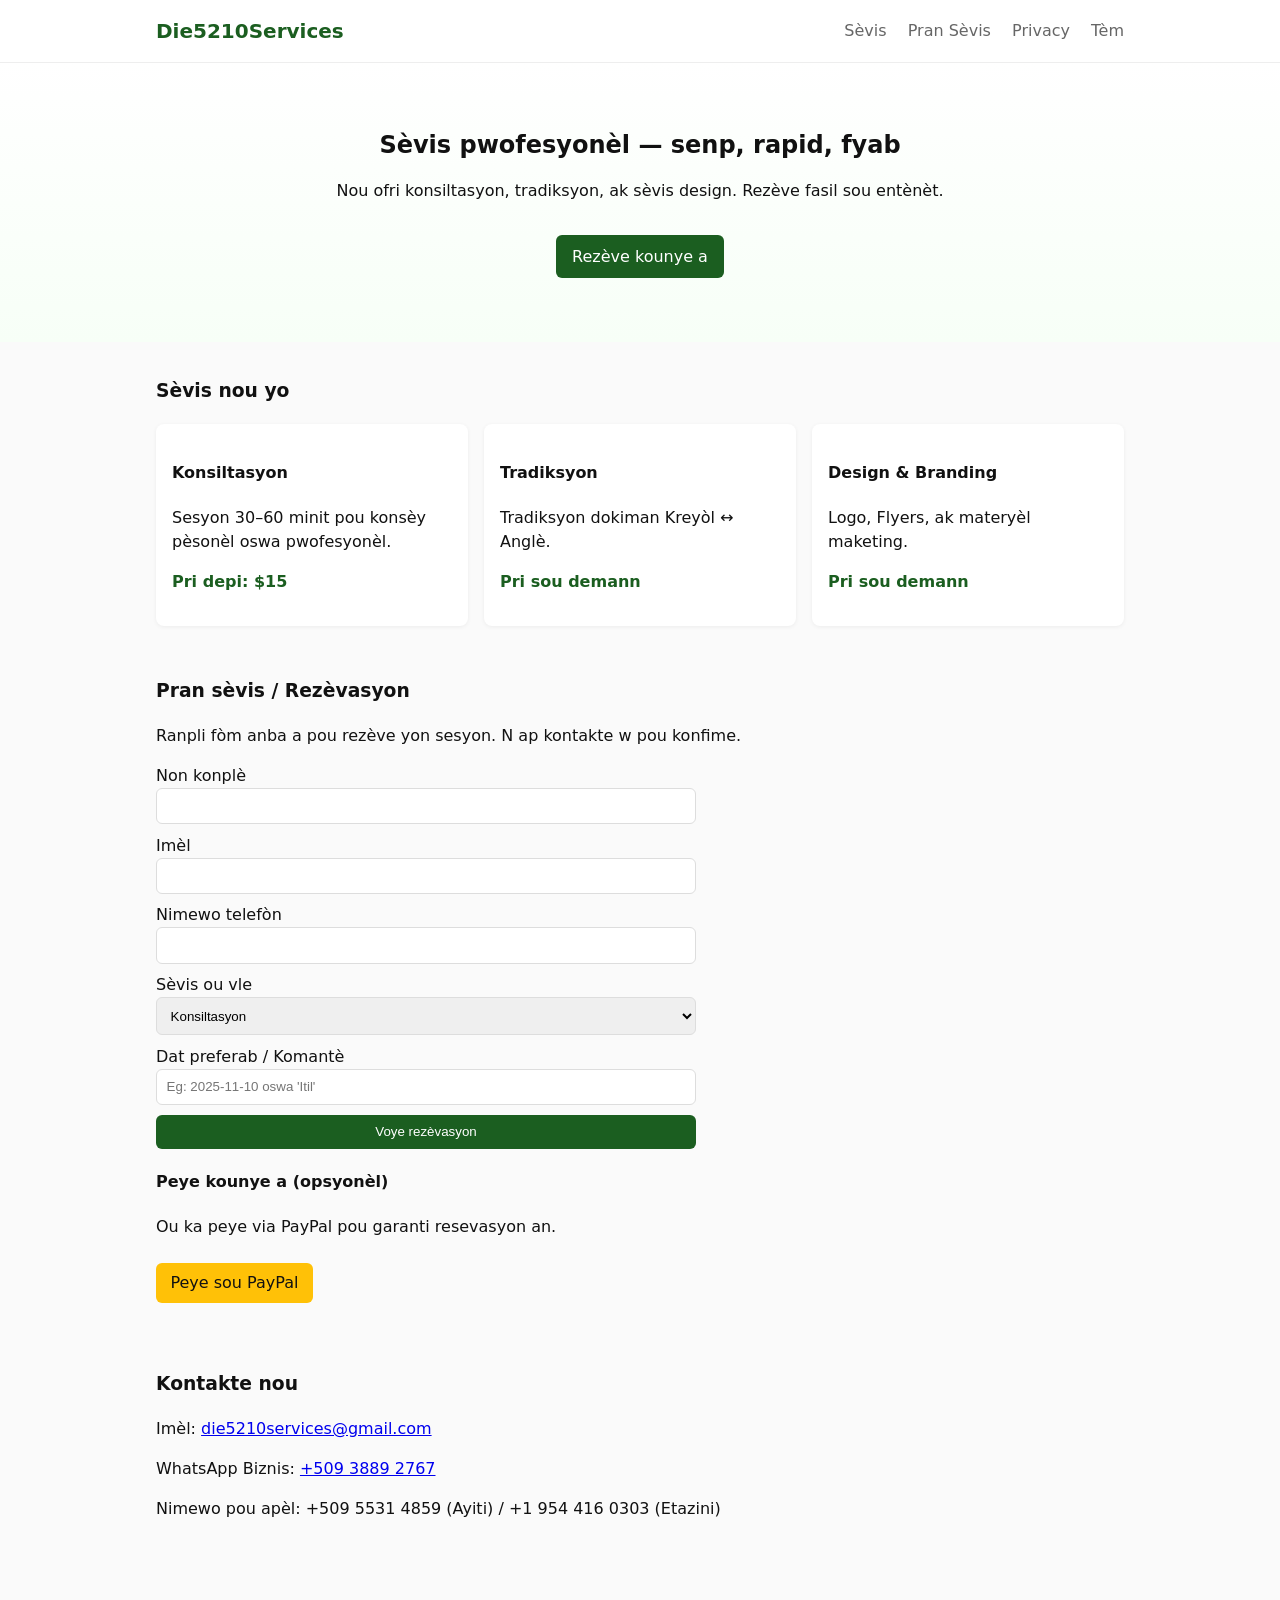
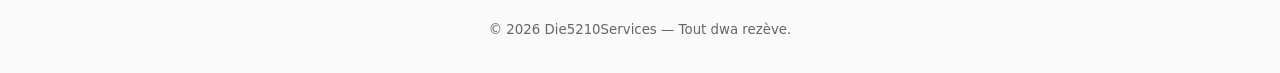
<file: index.html>
<!doctype html>
<html lang="ht">
<head>
  <meta charset="utf-8" />
  <meta name="viewport" content="width=device-width,initial-scale=1" />
  <title>Die5210Services — Pran sèvis fasil</title>
  <meta name="description" content="Die5210Services — Rezève sèvis pwofesyonèl fasilman."> 
  <link rel="stylesheet" href="styles.css">
  <link rel="icon" href="favicon.ico">
</head>
<body>
  <header class="site-header">
    <div class="container">
      <h1>Die5210Services</h1>
      <nav>
        <a href="#services">Sèvis</a>
        <a href="#book">Pran Sèvis</a>
        <a href="privacy.html">Privacy</a>
        <a href="terms.html">Tèm</a>
      </nav>
    </div>
  </header>

  <main>
    <section class="hero">
      <div class="container">
        <h2>Sèvis pwofesyonèl — senp, rapid, fyab</h2>
        <p>Nou ofri konsiltasyon, tradiksyon, ak sèvis design. Rezève fasil sou entènèt.</p>
        <a class="cta" href="#book">Rezève kounye a</a>
      </div>
    </section>

    <section id="services" class="container services">
      <h3>Sèvis nou yo</h3>
      <div class="cards">
        <article class="card">
          <h4>Konsiltasyon</h4>
          <p>Sesyon 30–60 minit pou konsèy pèsonèl oswa pwofesyonèl.</p>
          <p class="price">Pri depi: $15</p>
        </article>
        <article class="card">
          <h4>Tradiksyon</h4>
          <p>Tradiksyon dokiman Kreyòl ↔ Anglè.</p>
          <p class="price">Pri sou demann</p>
        </article>
        <article class="card">
          <h4>Design & Branding</h4>
          <p>Logo, Flyers, ak materyèl maketing.</p>
          <p class="price">Pri sou demann</p>
        </article>
      </div>
    </section>

    <section id="book" class="container book">
      <h3>Pran sèvis / Rezèvasyon</h3>
      <p>Ranpli fòm anba a pou rezève yon sesyon. N ap kontakte w pou konfime.</p>

      <!-- Replace action with your Formspree or Netlify Forms endpoint -->
      <form id="bookingForm" action="https://formspree.io/f/your-form-id" method="POST">
        <label>Non konplè
          <input type="text" name="name" required>
        </label>

        <label>Imèl
          <input type="email" name="email" required>
        </label>

        <label>Nimewo telefòn
          <input type="tel" name="phone" required>
        </label>

        <label>Sèvis ou vle
          <select name="service" required>
            <option value="konsiltasyon">Konsiltasyon</option>
            <option value="tradiksyon">Tradiksyon</option>
            <option value="design">Design</option>
          </select>
        </label>

        <label>Dat preferab / Komantè
          <input type="text" name="date" placeholder="Eg: 2025-11-10 oswa 'Itil'">
        </label>

        <button type="submit" class="btn">Voye rezèvasyon</button>
      </form>

      <div class="payment">
        <h4>Peye kounye a (opsyonèl)</h4>
        <p>Ou ka peye via PayPal pou garanti resevasyon an.</p>
        <!-- Replace this link with your PayPal.me or merchant checkout -->
        <a class="btn-pay" href="https://www.paypal.me/die5210services" target="_blank" rel="noopener">Peye sou PayPal</a>
      </div>

      <div id="message" class="message" aria-live="polite"></div>
    </section>

    <section class="container contact">
      <h3>Kontakte nou</h3>
      <p>Imèl: <a href="mailto:die5210services@gmail.com">die5210services@gmail.com</a></p>
      <p>WhatsApp Biznis: <a href="https://wa.me/50938892767" target="_blank" rel="noopener">+509 3889 2767</a></p>
      <p>Nimewo pou apèl: +509 5531 4859 (Ayiti) / +1 954 416 0303 (Etazini)</p>
    </section>
  </main>

  <footer class="site-footer">
    <div class="container">
      <small>&copy; <span id="year"></span> Die5210Services — Tout dwa rezève.</small>
    </div>
  </footer>

  <script src="script.js"></script>
</body>
</html>
</file>
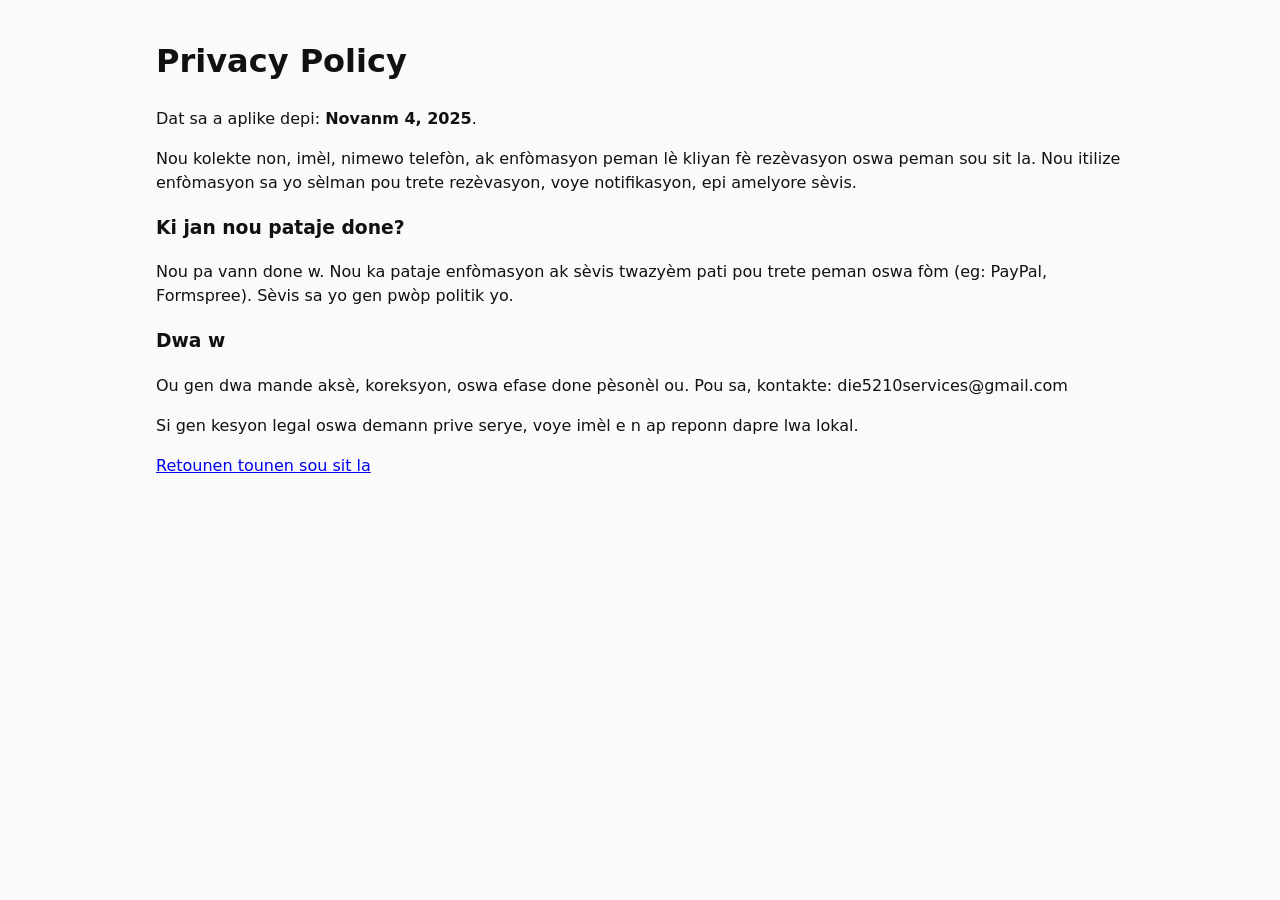
<file: privacy.html>
<!doctype html>
<html lang="ht">
<head>
  <meta charset="utf-8">
  <meta name="viewport" content="width=device-width,initial-scale=1">
  <title>Privacy Policy — Die5210Services</title>
  <link rel="stylesheet" href="styles.css">
</head>
<body>
  <div class="container">
    <h1>Privacy Policy</h1>
    <p>Dat sa a aplike depi: <strong>Novanm 4, 2025</strong>.</p>

    <p>Nou kolekte non, imèl, nimewo telefòn, ak enfòmasyon peman lè kliyan fè rezèvasyon oswa peman sou sit la. Nou itilize enfòmasyon sa yo sèlman pou trete rezèvasyon, voye notifikasyon, epi amelyore sèvis.</p>

    <h3>Ki jan nou pataje done?</h3>
    <p>Nou pa vann done w. Nou ka pataje enfòmasyon ak sèvis twazyèm pati pou trete peman oswa fòm (eg: PayPal, Formspree). Sèvis sa yo gen pwòp politik yo.</p>

    <h3>Dwa w</h3>
    <p>Ou gen dwa mande aksè, koreksyon, oswa efase done pèsonèl ou. Pou sa, kontakte: die5210services@gmail.com</p>

    <p>Si gen kesyon legal oswa demann prive serye, voye imèl e n ap reponn dapre lwa lokal.</p>

    <p><a href="index.html">Retounen tounen sou sit la</a></p>
  </div>
</body>
</html>
</file>
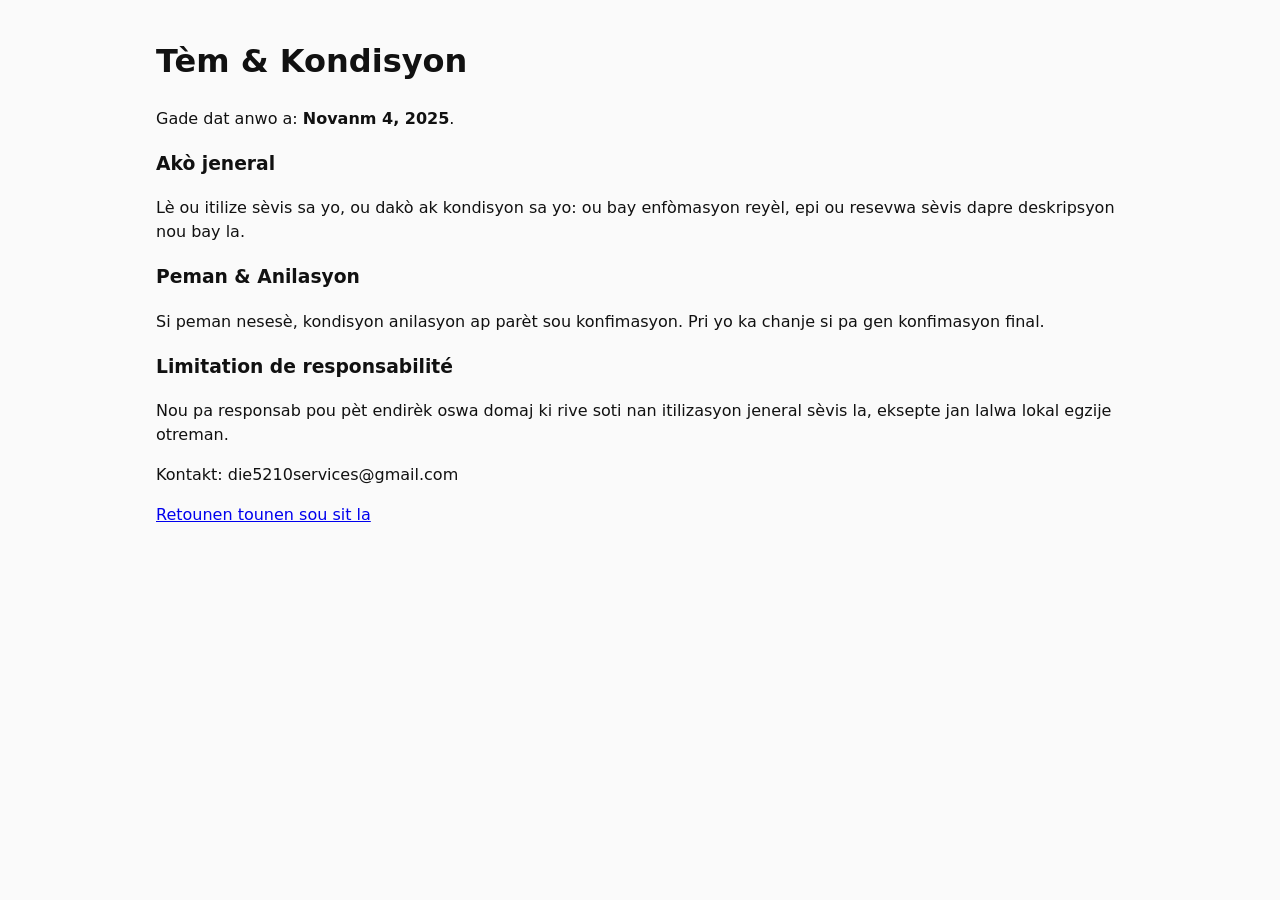
<file: terms.html>
<!doctype html>
<html lang="ht">
<head>
  <meta charset="utf-8">
  <meta name="viewport" content="width=device-width,initial-scale=1">
  <title>Terms of Service — Die5210Services</title>
  <link rel="stylesheet" href="styles.css">
</head>
<body>
  <div class="container">
    <h1>Tèm & Kondisyon</h1>
    <p>Gade dat anwo a: <strong>Novanm 4, 2025</strong>.</p>

    <h3>Akò jeneral</h3>
    <p>Lè ou itilize sèvis sa yo, ou dakò ak kondisyon sa yo: ou bay enfòmasyon reyèl, epi ou resevwa sèvis dapre deskripsyon nou bay la.</p>

    <h3>Peman & Anilasyon</h3>
    <p>Si peman nesesè, kondisyon anilasyon ap parèt sou konfimasyon. Pri yo ka chanje si pa gen konfimasyon final.</p>

    <h3>Limitation de responsabilité</h3>
    <p>Nou pa responsab pou pèt endirèk oswa domaj ki rive soti nan itilizasyon jeneral sèvis la, eksepte jan lalwa lokal egzije otreman.</p>

    <p>Kontakt: die5210services@gmail.com</p>
    <p><a href="index.html">Retounen tounen sou sit la</a></p>
  </div>
</body>
</html>
</file>
<file: styles.css>
:root{--accent:#1b5e20;--muted:#666;--bg:#fafafa}
*{box-sizing:border-box}
body{font-family:system-ui,-apple-system,Segoe UI,Roboto,"Helvetica Neue",Arial;margin:0;color:#111;background:var(--bg);line-height:1.5}
.container{max-width:1000px;margin:0 auto;padding:1rem}
.site-header{background:#fff;border-bottom:1px solid #eee}
.site-header .container{display:flex;align-items:center;justify-content:space-between}
.site-header h1{margin:0;font-size:1.25rem;color:var(--accent)}
nav a{margin-left:1rem;text-decoration:none;color:var(--muted)}
.hero{padding:3rem 0;background:linear-gradient(180deg,#fff,#f7fff7);text-align:center}
.hero h2{margin:0 0 .5rem}
.cta{display:inline-block;margin-top:1rem;padding:.6rem 1rem;border-radius:6px;background:var(--accent);color:#fff;text-decoration:none}
.services .cards{display:grid;grid-template-columns:repeat(auto-fit,minmax(220px,1fr));gap:1rem}
.card{background:#fff;padding:1rem;border-radius:8px;box-shadow:0 1px 4px rgba(0,0,0,.06)}
.price{font-weight:600;color:var(--accent)}
.book form{display:grid;gap:.6rem;max-width:540px}
.book label{display:block}
.book input,.book select{width:100%;padding:.6rem;border:1px solid #ddd;border-radius:6px}
.btn{background:var(--accent);color:#fff;padding:.6rem 1rem;border:none;border-radius:6px;cursor:pointer}
.btn-pay{display:inline-block;margin-top:.5rem;padding:.5rem .9rem;border-radius:6px;background:#ffc107;color:#111;text-decoration:none}
.site-footer{padding:1rem 0;text-align:center;color:var(--muted);margin-top:2rem}
.message{margin-top:1rem;color:green}
@media (max-width:600px){.site-header .container{flex-direction:column;gap:.6rem}}
</file>
